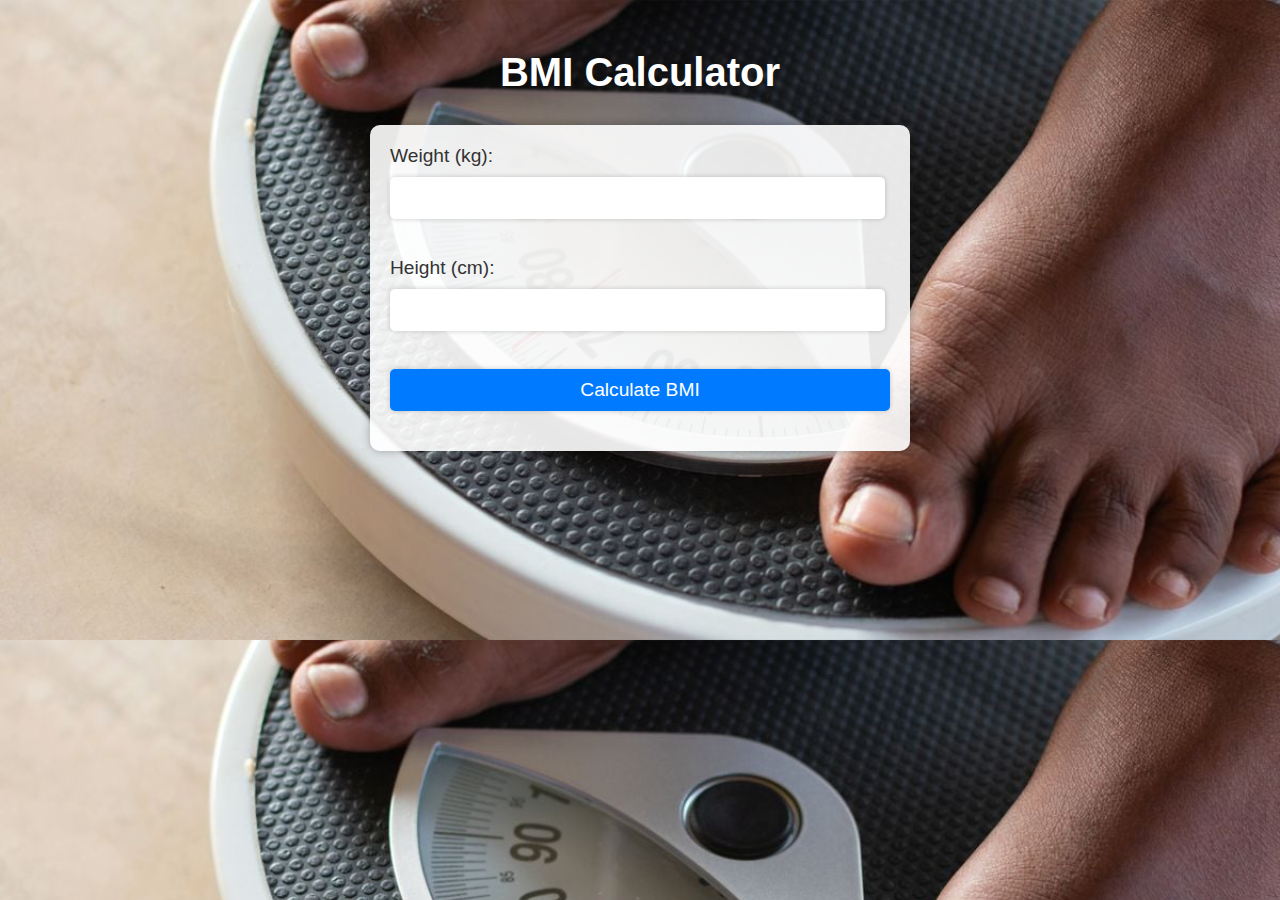
<file: index.html>
<!DOCTYPE html>
<html>
<head>
  <meta charset="UTF-8">
  <title>BMI Calculator</title>
  <link rel="stylesheet" href="style.css">
</head>
<body>
  <h1>BMI Calculator</h1>
  <form>
    <label for="weightInput">Weight (kg): </label>
    <input type="number" id="weightInput"><br>
    <label for="heightInput">Height (cm): </label>
    <input type="number" id="heightInput"><br>
    <button type="button" id="calculateBtn">Calculate BMI</button>
     <div id="result"></div>
  </form>
 
  

  <script>
  
const weightInput = document.getElementById('weightInput');
const heightInput = document.getElementById('heightInput');
const calculateBtn = document.getElementById('calculateBtn');


calculateBtn.addEventListener('click', () => {

  const weight = parseFloat(weightInput.value);
  const height = parseFloat(heightInput.value) / 100; // 
  

  const bmi = weight / (height * height);
  

  const resultDiv = document.getElementById('result');
  resultDiv.innerHTML = `Your BMI is: ${bmi.toFixed(2)}`;
});

  </script>
</body>
</html>
</file>
<file: style.css>
body {
    background-image: url('bmi-section.jpg');
    background-size: cover;
    font-family: 'Roboto', sans-serif;
  }
  
  h1 {
    text-align: center;
    font-size: 2.5em;
    margin-top: 50px;
    margin-bottom: 30px;
    color: #fff;
  }
  
  form {
    max-width: 500px;
    max-height: 700px;
    margin: 0 auto;
    background-color: rgba(255, 255, 255, 0.9);
    border-radius: 10px;
    padding: 20px;
    box-shadow: 0px 0px 10px rgba(0, 0, 0, 0.3);
  }
  
  label {
    display: block;
    font-size: 1.2em;
    margin-bottom: 10px;
    color: #333;
  }
  
  input[type="number"] {
    display: block;
    width: 95%;
    padding: 10px;
    font-size: 1.2em;
    margin-bottom: 20px;
    border: none;
    border-radius: 5px;
    box-shadow: 0px 0px 5px rgba(0, 0, 0, 0.2);
  }
  
  button {
    display: block;
    width: 100%;
    padding: 10px;
    font-size: 1.2em;
    margin-bottom: 20px;
    border: none;
    border-radius: 5px;
    background-color: #007bff;
    color: #fff;
    box-shadow: 0px 0px 5px rgba(0, 0, 0, 0.2);
  }
  
  #result {
    padding: auto;
    font-size: 1.5em;
    text-align: center;
    color: #000000;

  }
</file>
